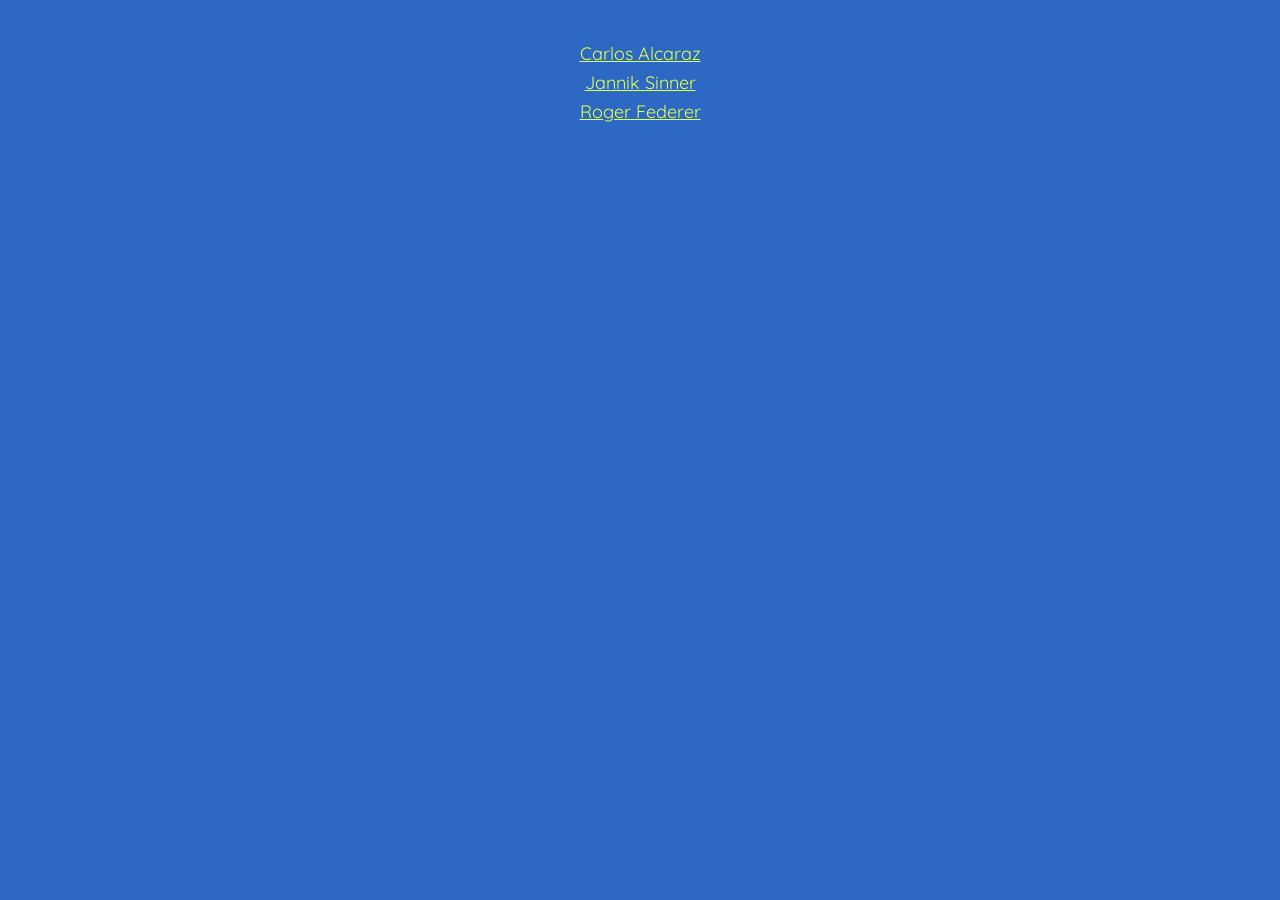
<file: index.html>
<!DOCTYPE html>
<html lang="en">
<head>
  <meta charset="utf-8">
  <meta name="viewport" content="width=device-width, initial-scale=1">
  <title>Tennis</title>
  <link rel="icon" href="favicon.png">
  <link rel="stylesheet" href="https://fonts.googleapis.com/css2?family=Jim+Nightshade&family=Quicksand&display=swap">
  <link rel="stylesheet" href="style.css">
</head>
<body>
  <a href="alcaraz.html">Carlos Alcaraz</a><br>
  <a href="sinner.html">Jannik Sinner</a><br>
  <a href="federer.html">Roger Federer</a>
</body>
</html>
</file>
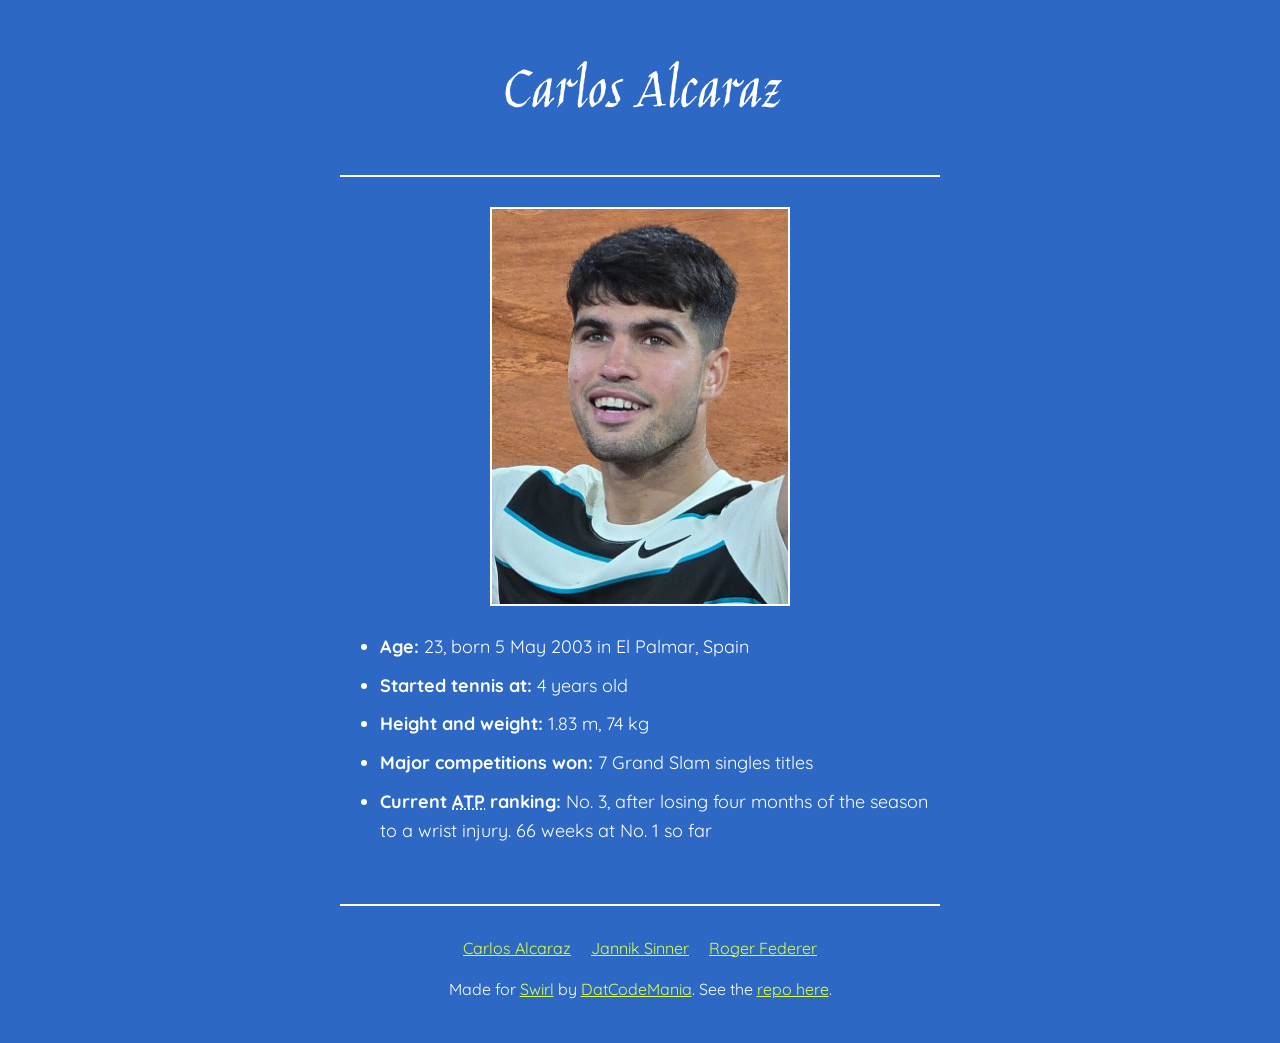
<file: alcaraz.html>
<!DOCTYPE html>
<html lang="en">
<head>
  <meta charset="utf-8">
  <meta name="viewport" content="width=device-width, initial-scale=1">
  <title>Carlos Alcaraz</title>
  <link rel="icon" href="favicon.png">
  <link rel="stylesheet" href="https://fonts.googleapis.com/css2?family=Jim+Nightshade&family=Quicksand&display=swap">
  <link rel="stylesheet" href="style.css">
</head>
<body>
  <h1>Carlos Alcaraz</h1>
  <hr>
  <img src="img/alcaraz.jpg" alt="Carlos Alcaraz at the 2025 French Open">
  <ul>
    <li><strong>Age:</strong> 23, born 5 May 2003 in El Palmar, Spain</li>
    <li><strong>Started tennis at:</strong> 4 years old</li>
    <li><strong>Height and weight:</strong> 1.83 m, 74 kg</li>
    <li><strong>Major competitions won:</strong> 7 Grand Slam singles titles</li>
    <li><strong>Current <abbr title="Association of Tennis Professionals">ATP</abbr> ranking:</strong> No. 3, after losing four months of the season to a wrist injury. 66 weeks at No. 1 so far</li>
  </ul>
  <hr>
  <footer>
    <nav>
      <a href="alcaraz.html">Carlos Alcaraz</a>
      <a href="sinner.html">Jannik Sinner</a>
      <a href="federer.html">Roger Federer</a>
    </nav>
    <p>
      Made for <a href="https://swirl.hackclub.com">Swirl</a>
      by <a href="https://github.com/DatCodeMania">DatCodeMania</a>.
      See the <a href="https://github.com/DatCodeMania/Tennis-Site">repo here</a>.
    </p>
  </footer>
</body>
</html>
</file>
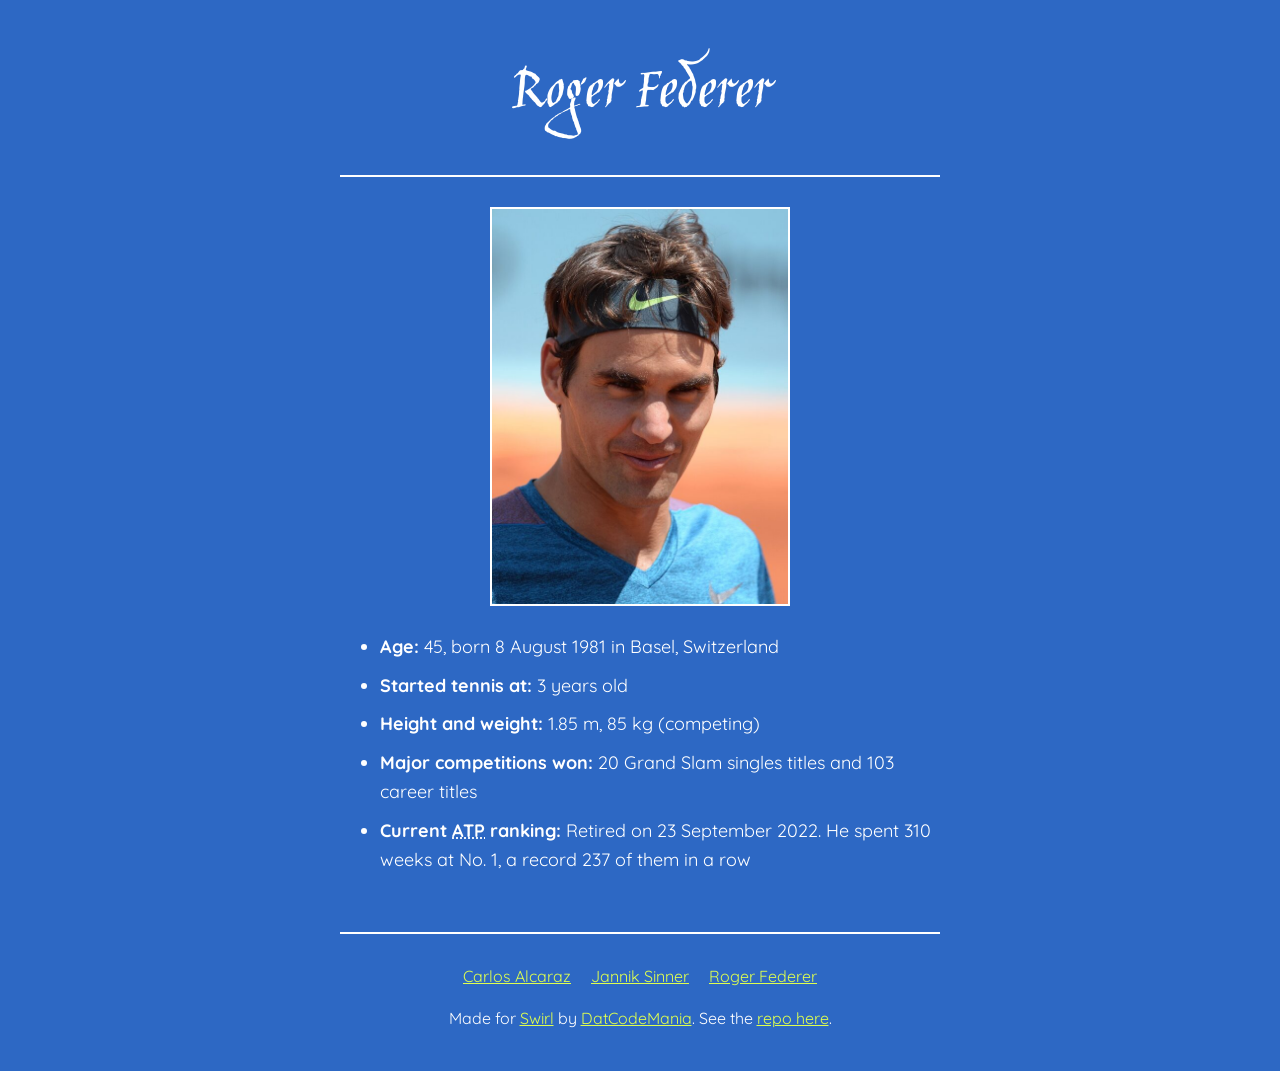
<file: federer.html>
<!DOCTYPE html>
<html lang="en">
<head>
  <meta charset="utf-8">
  <meta name="viewport" content="width=device-width, initial-scale=1">
  <title>Roger Federer</title>
  <link rel="icon" href="favicon.png">
  <link rel="stylesheet" href="https://fonts.googleapis.com/css2?family=Jim+Nightshade&family=Quicksand&display=swap">
  <link rel="stylesheet" href="style.css">
</head>
<body>
  <h1>Roger Federer</h1>
  <hr>
  <img src="img/federer.jpg" alt="Roger Federer in 2015">
  <ul>
    <li><strong>Age:</strong> 45, born 8 August 1981 in Basel, Switzerland</li>
    <li><strong>Started tennis at:</strong> 3 years old</li>
    <li><strong>Height and weight:</strong> 1.85 m, 85 kg (competing)</li>
    <li><strong>Major competitions won:</strong> 20 Grand Slam singles titles and 103 career titles</li>
    <li><strong>Current <abbr title="Association of Tennis Professionals">ATP</abbr> ranking:</strong> Retired on 23 September 2022. He spent 310 weeks at No. 1, a record 237 of them in a row</li>
  </ul>
  <hr>
  <footer>
    <nav>
      <a href="alcaraz.html">Carlos Alcaraz</a>
      <a href="sinner.html">Jannik Sinner</a>
      <a href="federer.html">Roger Federer</a>
    </nav>
    <p>
      Made for <a href="https://swirl.hackclub.com">Swirl</a>
      by <a href="https://github.com/DatCodeMania">DatCodeMania</a>.
      See the <a href="https://github.com/DatCodeMania/Tennis-Site">repo here</a>.
    </p>
  </footer>
</body>
</html>
</file>
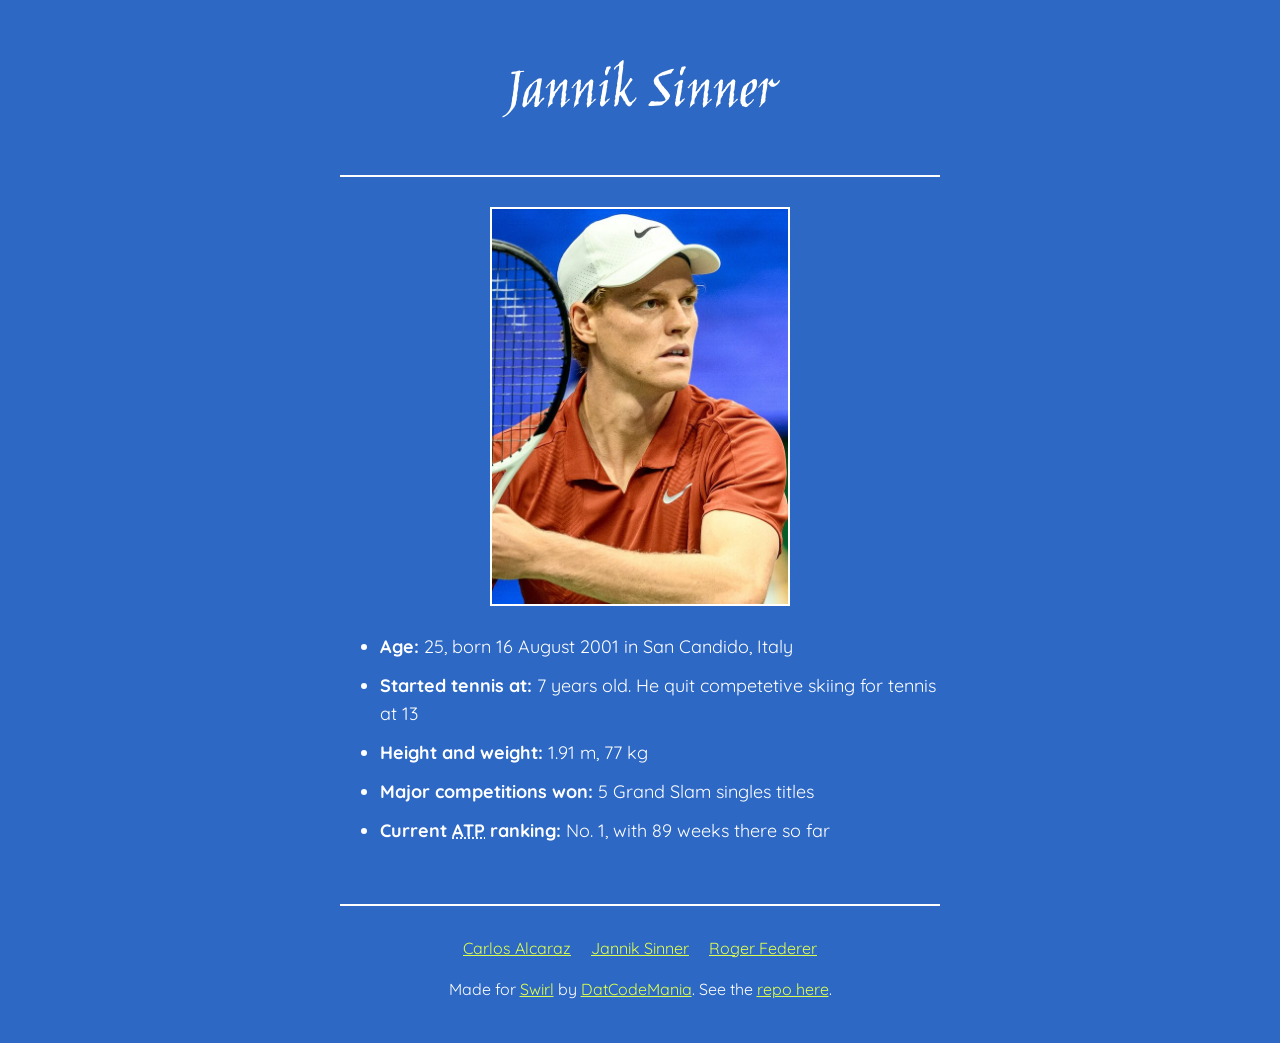
<file: sinner.html>
<!DOCTYPE html>
<html lang="en">
<head>
  <meta charset="utf-8">
  <meta name="viewport" content="width=device-width, initial-scale=1">
  <title>Jannik Sinner</title>
  <link rel="icon" href="favicon.png">
  <link rel="stylesheet" href="https://fonts.googleapis.com/css2?family=Jim+Nightshade&family=Quicksand&display=swap">
  <link rel="stylesheet" href="style.css">
</head>
<body>
  <h1>Jannik Sinner</h1>
  <hr>
  <img src="img/sinner.jpg" alt="Jannik Sinner at the 2025 US Open">
  <ul>
    <li><strong>Age:</strong> 25, born 16 August 2001 in San Candido, Italy</li>
    <li><strong>Started tennis at:</strong> 7 years old. He quit competetive skiing for tennis at 13</li>
    <li><strong>Height and weight:</strong> 1.91 m, 77 kg</li>
    <li><strong>Major competitions won:</strong> 5 Grand Slam singles titles</li>
    <li><strong>Current <abbr title="Association of Tennis Professionals">ATP</abbr> ranking:</strong> No. 1, with 89 weeks there so far</li>
  </ul>
  <hr>
  <footer>
    <nav>
      <a href="alcaraz.html">Carlos Alcaraz</a>
      <a href="sinner.html">Jannik Sinner</a>
      <a href="federer.html">Roger Federer</a>
    </nav>
    <p>
      Made for <a href="https://swirl.hackclub.com">Swirl</a>
      by <a href="https://github.com/DatCodeMania">DatCodeMania</a>.
      See the <a href="https://github.com/DatCodeMania/Tennis-Site">repo here</a>.
    </p>
  </footer>
</body>
</html>
</file>
<file: style.css>
body {
  background-color: #2d68c4;
  color: #ffffff;
  font-family: "Quicksand", sans-serif;
  font-size: 18px;
  line-height: 1.6;
  text-align: center;
  max-width: 600px;
  margin: 40px auto;
  padding: 0 20px;
}

h1 {
  font-family: "Jim Nightshade", cursive;
  font-weight: normal;
  font-size: 64px;
  margin-bottom: 20px;
}

img {
  width: 100%;
  max-width: 300px;
  box-sizing: border-box;
  border: 2px solid #ffffff;
}

ul {
  display: inline-block;
  text-align: left;
}

li {
  margin-bottom: 10px;
}

hr {
  border: none;
  border-top: 2px solid #ffffff;
  margin: 30px 0;
}

a {
  color: #dfff4f;
}

a:hover {
  color: #ffffff;
}

nav a {
  margin: 0 8px;
}

footer {
  font-size: 16px;
}
</file>
